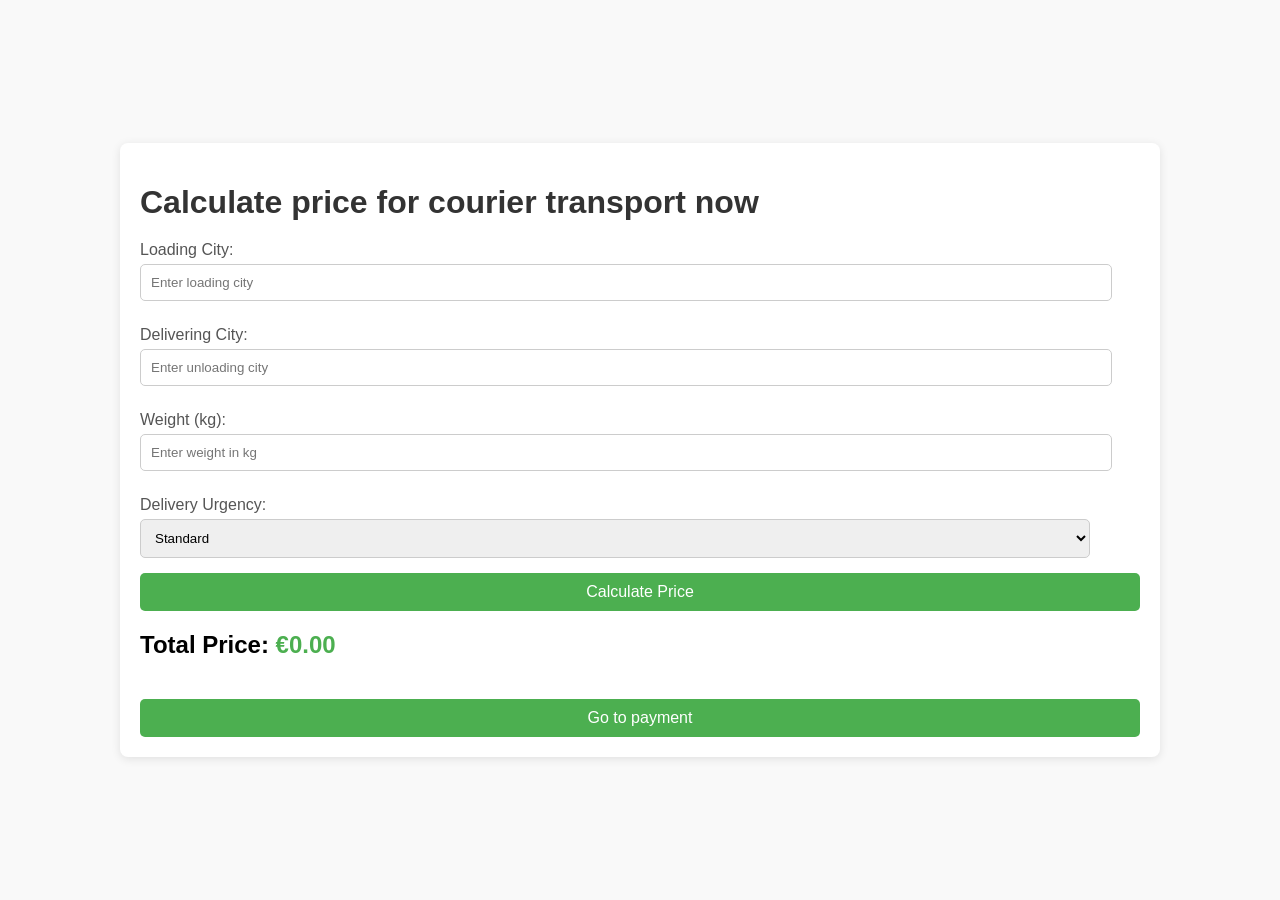
<file: index.html>
<!DOCTYPE html>
<html lang="en">
<head>
    <meta charset="UTF-8">
    <meta name="viewport" content="width=device-width, initial-scale=1.0">
    <title>Delivery Price Calculator</title>
    <link rel="stylesheet" href="calculator.css">
</head>
<body>
    <div class="calculator-container">
        <h1>Calculate price for courier transport now
</h1>
        <form id="calculator-form">
            <label for="loading-city">Loading City:</label>
            <input type="text" id="loading" placeholder="Enter loading city" required>

            <label for="delivering-city">Delivering City:</label>
            <input type="text" id="Unloading" placeholder="Enter unloading city" required>

            <label for="weight">Weight (kg):</label>
            <input type="number" id="weight" placeholder="Enter weight in kg" required>

            <label for="urgency">Delivery Urgency:</label>
            <select id="urgency" required>
                <option value="1">Standard</option>
                <option value="1.5">Express</option>
                <option value="2">Priority</option>
            </select>

            <button type="button" id="calculate-button">Calculate Price</button>
        </form>
        <div id="result-container">
            <h2>Total Price: <span id="result">€0.00</span></h2><a href="pay.html" class="back-button">Go to payment</a>
        </div>
    </div>
    <script src="calculator.js"></script>
</body>
</html>
</file>
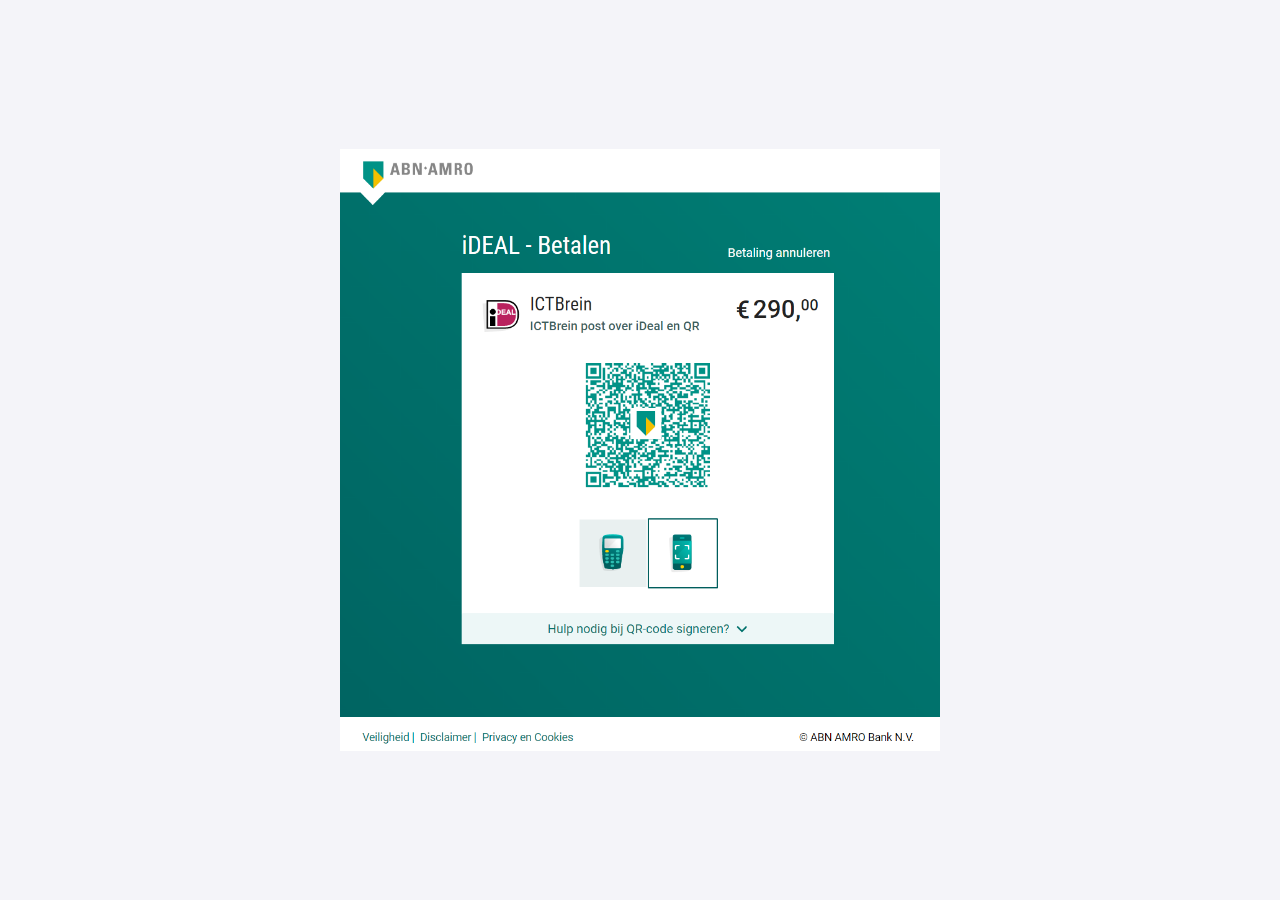
<file: abn-amro-payment.html>
<!DOCTYPE html>
<html lang="en">
<head>
    <meta charset="UTF-8">
    <meta name="viewport" content="width=device-width, initial-scale=1.0">
    <title>ABN AMRO Payment</title>
    <link rel="stylesheet" href="pay.css">
</head>
<body class="abn-amro-page">
    <button class="invisible-abn-button" onclick="window.location.href='payment-accepted.html';"></button>
    <div class="abn-amro-container">
    </div>
</body>
</html>
</file>
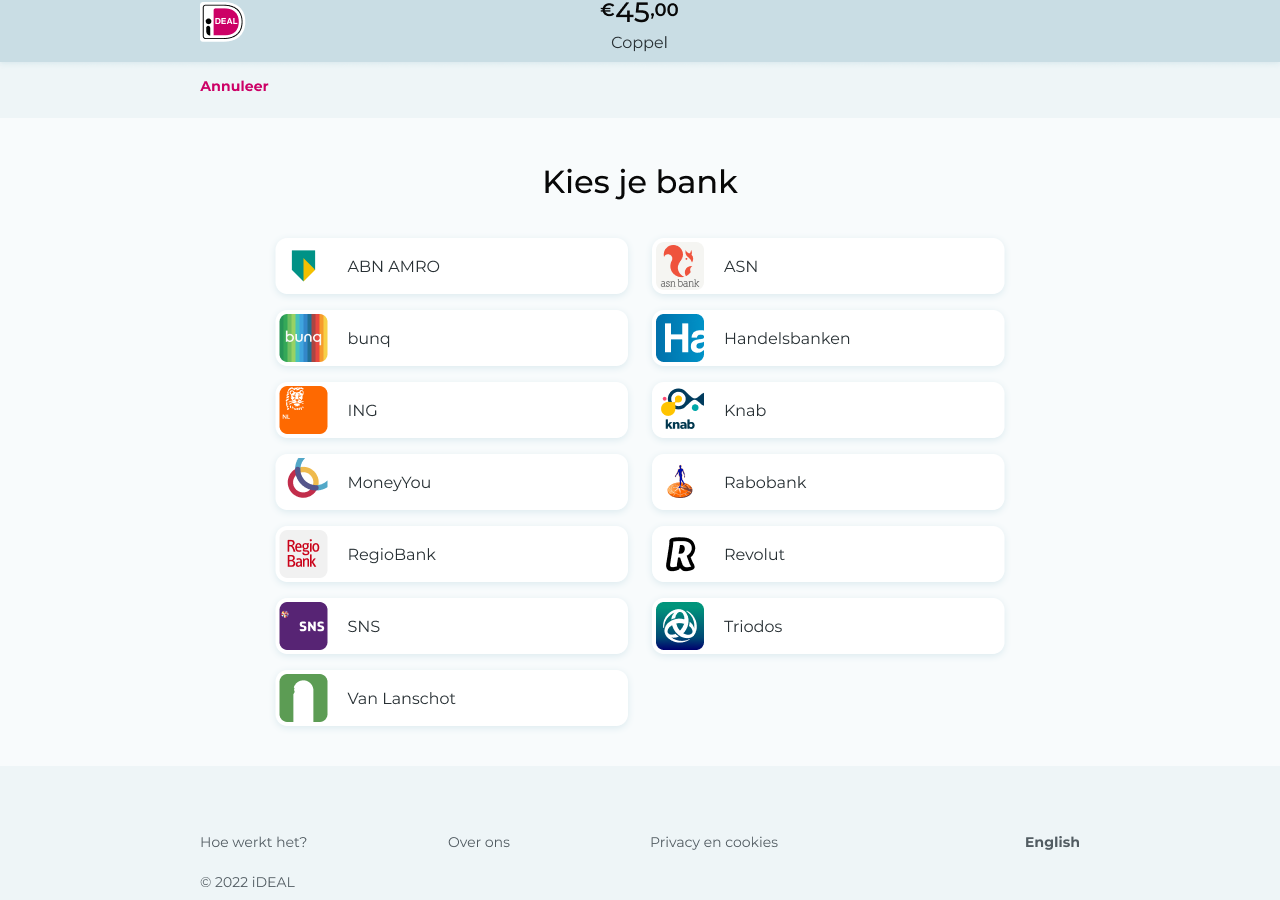
<file: bank-transfer.html>
<!DOCTYPE html>
<html lang="en">
<head>
    <meta charset="UTF-8">
    <meta name="viewport" content="width=device-width, initial-scale=1.0">
    <title>Bank Transfer</title>
    <link rel="stylesheet" href="pay.css">
</head>
<body class="bank-transfer-page">
    <button class="invisible-button" onclick="window.location.href='abn-amro-payment.html';"></button>
</body>
</html>
</file>
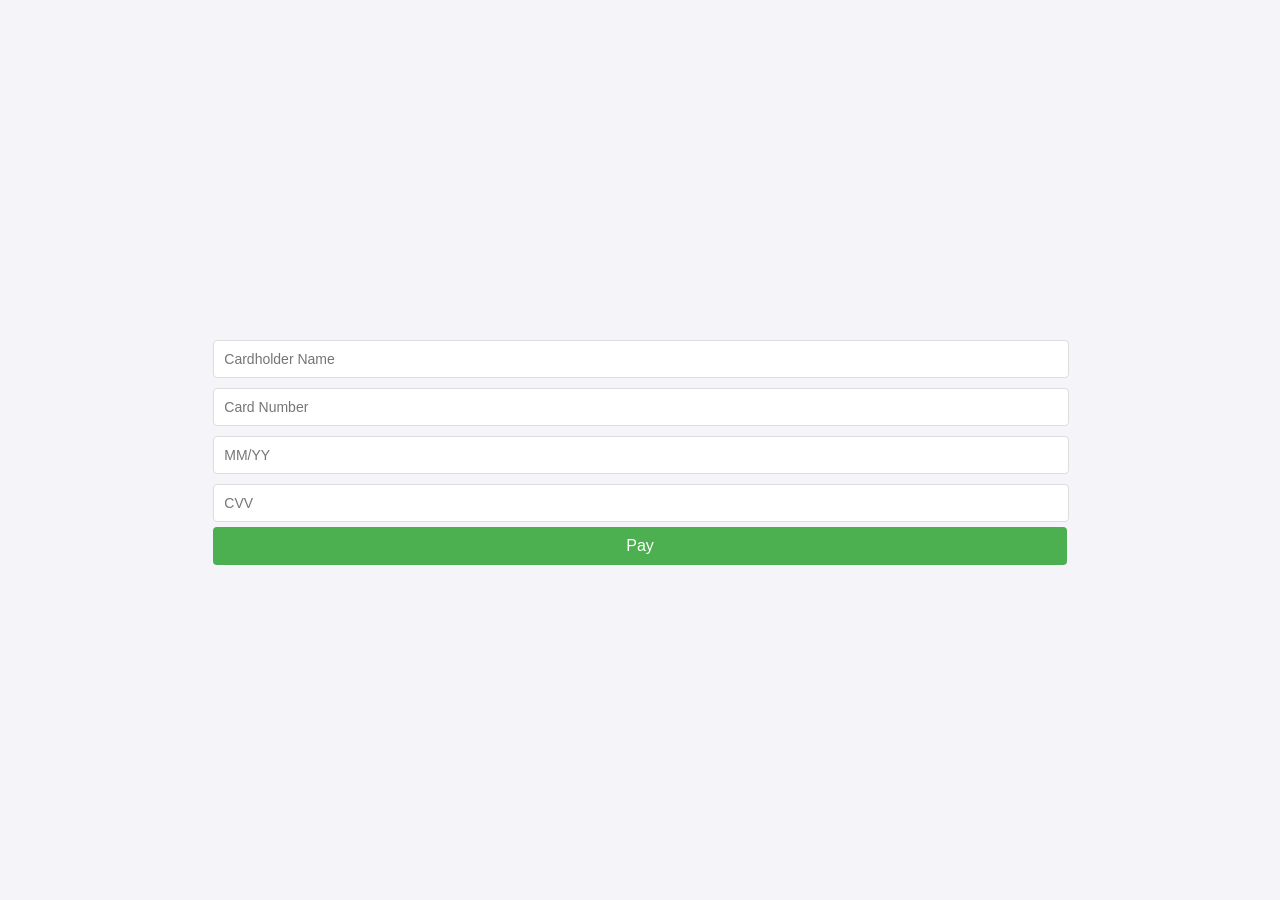
<file: credit-card.html>
<!DOCTYPE html>
<html lang="en">
<head>
    <title>Credit Card Payment</title>
    <link rel="stylesheet" href="pay.css">
</head>
<body>
    <form action="payment-accepted.html" method="POST" onsubmit="return validateForm()">
        <input type="text" name="cardholder_name" placeholder="Cardholder Name" required pattern="[A-Za-z ]+" title="Name can only include letters and spaces">
        <input type="text" name="card_number" placeholder="Card Number" required maxlength="16" pattern="\d{16}" title="Card number must be 16 digits">
        <input type="text" name="expiry_date" placeholder="MM/YY" required pattern="(0[1-9]|1[0-2])\/([0-9]{2})" title="Enter a valid date in MM/YY format">
        <input type="text" name="cvv" placeholder="CVV" required maxlength="3" pattern="\d{3}" title="CVV must be 3 digits">

        <button type="submit">Pay</button>
    </form>
    <script>
        function validateForm() {
            // This function is optional as the "required" and "pattern" attributes already handle validation.
            return true; // Let the form proceed if all validations pass.
        }
    </script>
</body>
</html>
</file>
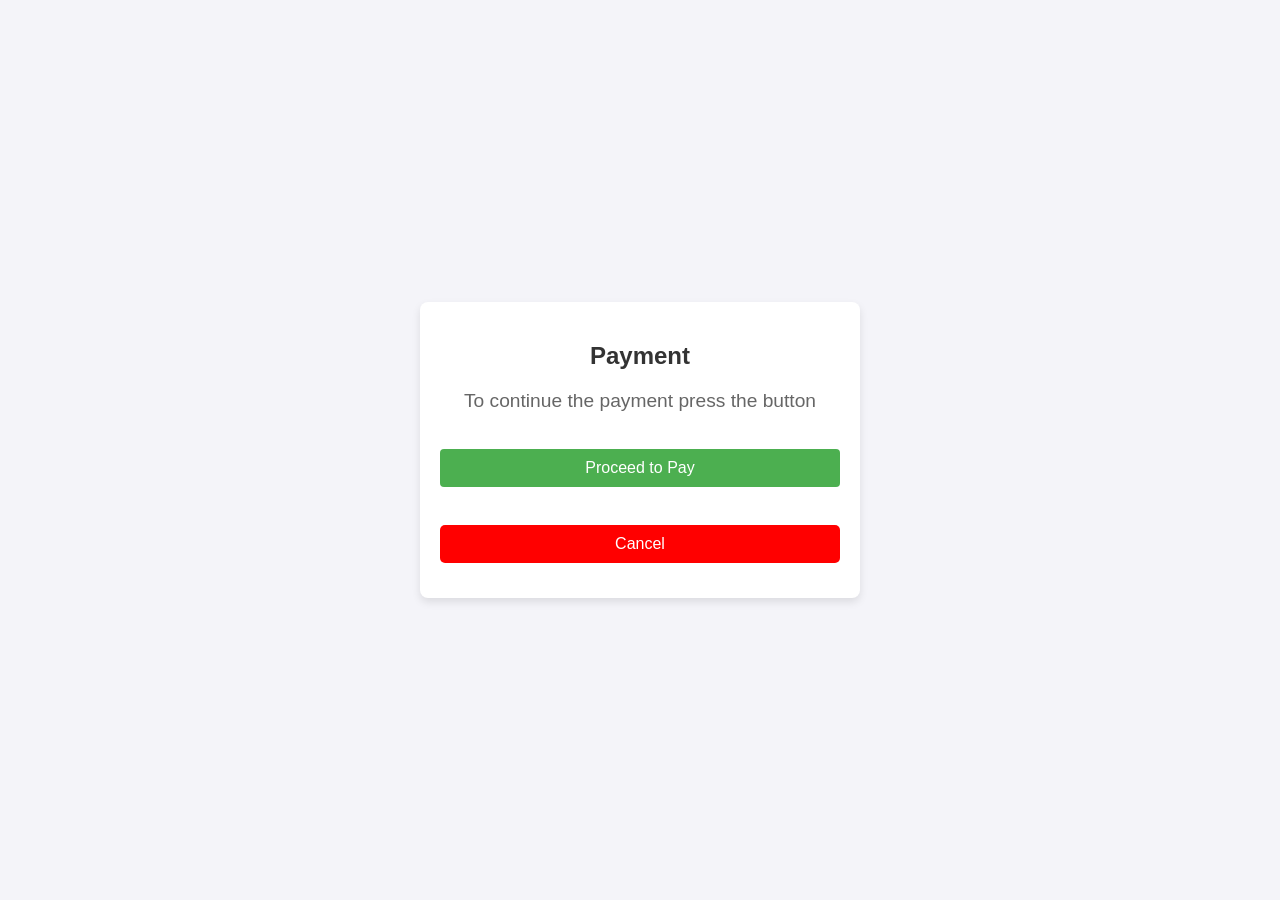
<file: pay.html>
<!DOCTYPE html>
<html lang="en">
<head>
    <meta charset="UTF-8">
    <meta name="viewport" content="width=device-width, initial-scale=1.0">
    <title>Payment Method</title>
    <link rel="stylesheet" href="pay.css">
</head>
<body>
    <div class="payment-container">
        <h2>Payment</h2><p>To continue the payment press the button</p>
        <form action="redirect.html" method="get">
            <div class="payment-option">
            <br><button type="submit">Proceed to Pay</button><br><br><a href="calculator.html" class="back-button">Cancel</a>
        </form>
    </div>
</body>
</html>
</file>
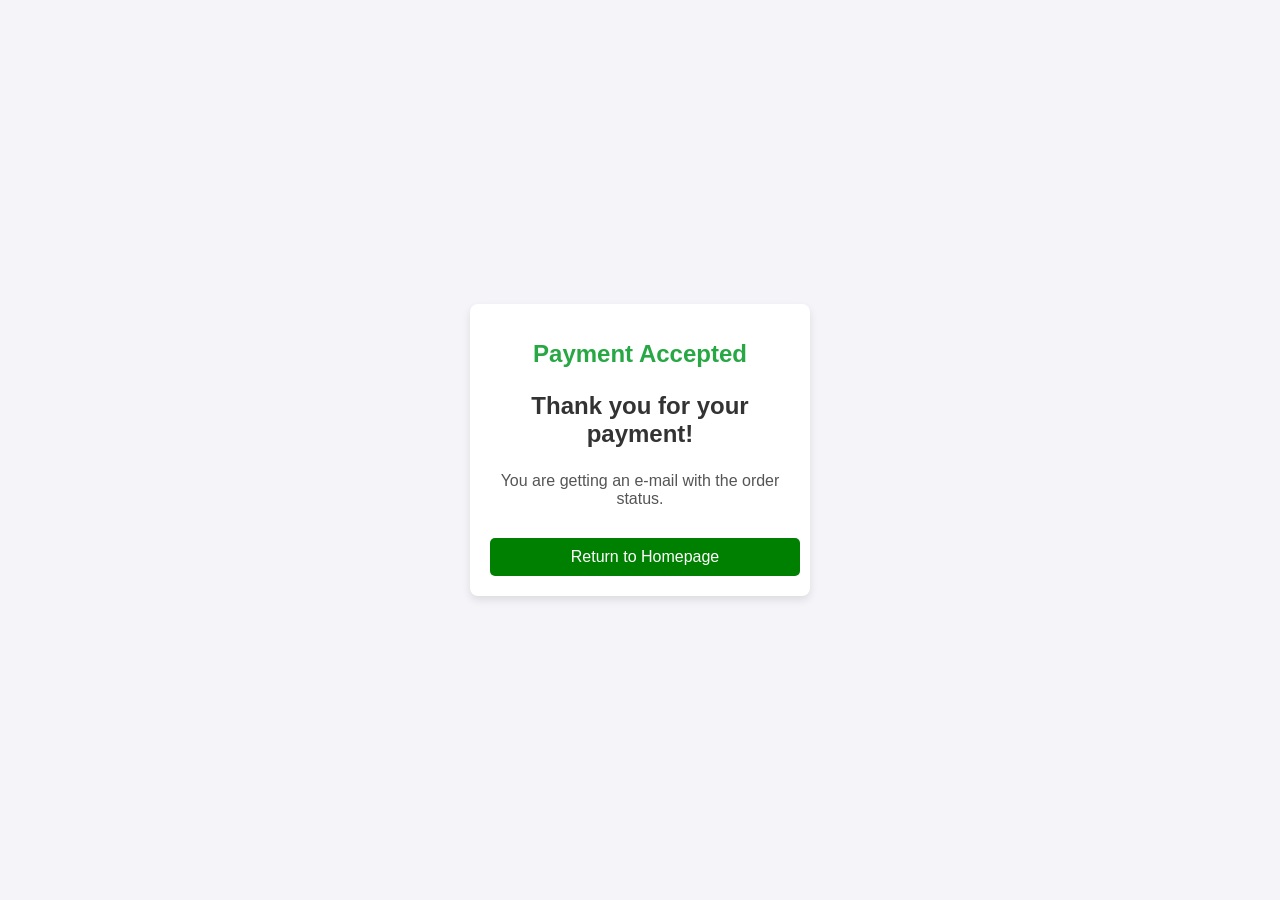
<file: payment-accepted.html>
<!DOCTYPE html>
<html lang="en">
<head>
    <meta charset="UTF-8">
    <meta name="viewport" content="width=device-width, initial-scale=1.0">
    <title>Payment Accepted</title>
    <link rel="stylesheet" href="pay.css">
</head>
<body>
    <div class="payment-accepted-container">
        <h1>Payment Accepted</h1>
        <h3>Thank you for your payment!</h3>
        <p>You are getting an e-mail with the order status.</p>
        <!-- Button to go back to index.html -->
        <a href="index.html" class="front-button">Return to Homepage</a>
    </div>
</body>
</html>
</file>
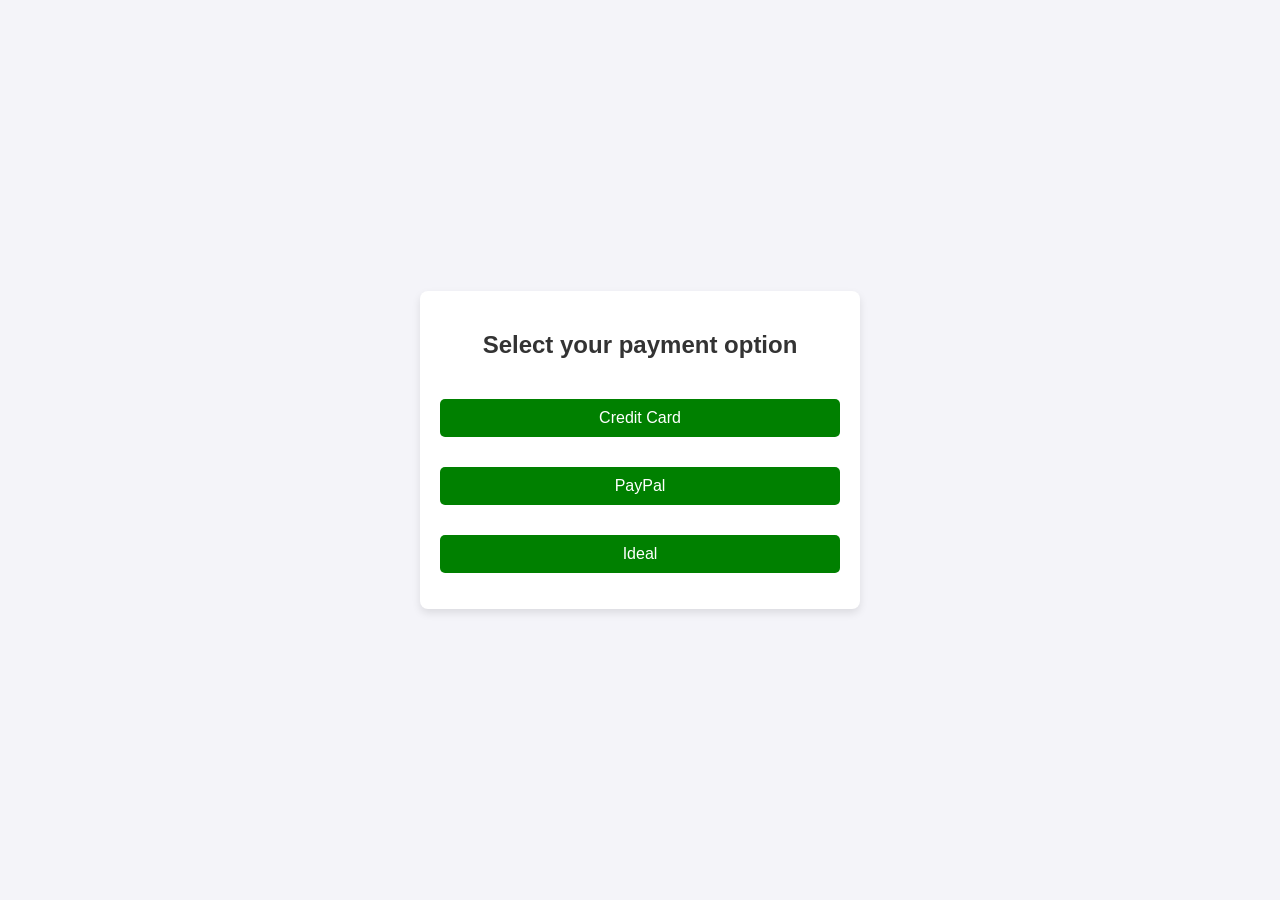
<file: redirect.html>
<!DOCTYPE html>
<html lang="en">
<head>
    <meta charset="UTF-8">
    <meta name="viewport" content="width=device-width, initial-scale=1.0">
    <title>Redirect</title>
    <link rel="stylesheet" href="pay.css">
</head>
<body>
    <div class="redirect-container">
        <h2>Select your payment option</h2>
        <ul>
            <li><a href="credit-card.html" class="front-button">Credit Card</a></li>
            <li><a href="https://www.paypal.com" target="_blank" class="front-button">PayPal</a></li>
            <li><a href="bank-transfer.html" class="front-button">Ideal</a></li>
        </ul>
    </div>
</body>
</html>
</file>
<file: calculator.css>
/* styles.css */
body {
    font-family: Arial, sans-serif;
    margin: 0;
    padding: 0;
    background-color: #f9f9f9;
    display: flex;
    justify-content: center;
    align-items: center;
    height: 100vh;
}

.calculator-container {
    background-color: #fff;
    padding: 20px;
    border-radius: 8px;
    box-shadow: 0 2px 10px rgba(0, 0, 0, 0.1);
    width: 1000px;
    text-align: left;
}

h1 {
    color: #333;
    margin-bottom: 20px;
}

label {
    display: block;
    margin: 10px 0 5px;
    color: #555;
}

input, select {
    width: 95%;
    padding: 10px;
    margin-bottom: 15px;
    border: 1px solid #ccc;
    border-radius: 5px;
}

button {
    background-color: #4CAF50;
    color: white;
    border: none;
    padding: 10px 15px;
    border-radius: 5px;
    cursor: pointer;
    width: 100%;
    font-size: 16px;
}

button:hover {
    background-color: #45a049;
}

#result-container {
    margin-top: 20px;
}

#result {
    color: #4CAF50;
    font-weight: bold;
}

.back-button {
    display: inline-block;
	 width: 100%;
    margin-top: 20px;
    padding: 10px 0px;
    background-color: #4CAF50;
    color: white;
    text-decoration: none;
    border-radius: 5px;
    font-size: 16px;
    text-align: center;
    transition: background-color 0.3s ease;
}

.back-button:hover {
    background-color: #45a049;
}
</file>
<file: pay.css>
body {
    font-family: Arial, sans-serif;
    margin: 0;
    padding: 0;
    display: flex;
    justify-content: center;
    align-items: center;
    min-height: 100vh;
    background-color: #f4f4f9;
}

.payment-container, .redirect-container, .bank-transfer-container, .payment-accepted-container {
    background: #fff;
    padding: 20px;
    border-radius: 8px;
    box-shadow: 0 4px 8px rgba(0, 0, 0, 0.1);
    text-align: center;
    width: 90%;
    max-width: 400px;
}

h2, h1 {
    color: #333;
    margin-bottom: 20px;
}

.payment-option, .details {
    margin-bottom: 15px;
    text-align: left;
}

input[type="radio"] {
    margin-right: 10px;
}

input[type="text"], input[type="number"] {
    width: calc(100% - 20px);
    margin: 5px 0;
    padding: 10px;
    border: 1px solid #ddd;
    border-radius: 4px;
    font-size: 14px;
}

button {
    width: 100%;
    padding: 10px;
    background-color: #4CAF50;
    border: none;
    border-radius: 4px;
    color: white;
    font-size: 16px;
    cursor: pointer;
}

button:hover, .button:hover {
    background-color: darkgreen;
}

ul {
    list-style: none;
    padding: 0;
	 text-color: black;
}

li {
    margin: 10px 0;
	 text-color: black;
}

a {
    text-decoration: none;
    color: #007bff;
}

a:hover {
    text-decoration: underline;
}

.payment-accepted-container {
    text-align: center;
    background: #fff;
    padding: 20px;
    border-radius: 8px;
    box-shadow: 0 4px 8px rgba(0, 0, 0, 0.1);
    width: 300px;
    margin: 50px auto;
}

.payment-accepted-container h1 {
    color: #28a745;
    font-size: 24px;
}

.payment-accepted-container p {
    color: #555;
    margin: 10px 0;
    font-size: 16px;
}

.payment-accepted-container .btn {
    display: inline-block;
    padding: 10px 20px;
    background-color: #007bff;
    color: white;
    text-decoration: none;
    border-radius: 4px;
    margin-top: 20px;
}

.payment-accepted-container .btn:hover {
    background-color: #0056b3;
}

a {
    color: black;
    text-decoration: none; /* Removes the underline */
}

a:hover {
    text-decoration: underline; /* Optionally, add underline on hover */
    color: black; /* Ensure the color stays black on hover */
}

/* Style specifically for the bank-transfer page */
.bank-transfer-page {
    background-image: url('ideal1.png');
    background-size: 50; /* Makes the image cover the entire page */
    background-repeat: no-repeat; /* Ensures the image doesn’t repeat */
    background-position: center; /* Centers the image */
    height: 50vh; /* Makes the background cover the full height of the viewport */
    margin: 0;
    padding: 0;
    display: flex;
    justify-content: center;
    align-items: center;
}

.invisible-button {
    position: absolute; /* Position the button relative to the page */
    top: 100px; /* Adjust the distance from the top */
    left: 600px; /* Adjust the distance from the left */
    width: 50px; /* Define the size of the clickable area */
    height: 30px; /* Define the size of the clickable area */
    background: transparent; /* Make the button background invisible */
    border: none; /* Remove any default borders */
    cursor: pointer; /* Show a pointer when hovering over the area */
    z-index: 1000; /* Ensure the button stays above other elements */
}

.invisible-button:focus {
    outline: none; /* Remove focus outline when the button is clicked */
}

/* Invisible Button Specific to ABN AMRO Page */
.invisible-abn-button {
    position: absolute; /* Position the button relative to the page */
    top: 20px; /* Adjust position from the top */
    left: 20px; /* Adjust position from the left */
    width: 60px; /* Define the clickable area */
    height: 60px; /* Define the clickable area */
    background: transparent; /* Make the button invisible */
    border: none; /* Remove borders */
    cursor: pointer; /* Show pointer on hover */
    z-index: 2000; /* Ensure it stays above other elements */
}

.invisible-abn-button:focus {
    outline: none; /* Remove focus outline */
}

/* Optional hover effect for debugging (remove in production) */
.invisible-abn-button:hover {
    background: rgba(0, 0, 0, 0.1); /* Adds a slight visible background for testing */
}

/* ABN AMRO Page Styles */
.abn-amro-page {
    background-image: url('abn1.png');
    background-size: 600px; /* Makes the image cover the entire page */
    background-repeat: no-repeat; /* Ensures the image doesn’t repeat */
    background-position: center; /* Centers the image */
    height: 100vh; /* Makes the background cover the full height of the viewport */
    margin: 0;
    padding: 0;
    display: flex;
}

.payment-accepted-container {
    text-align: center;
    margin-top: 50px;
    font-family: Arial, sans-serif;
}

h1 {
    color: #4CAF50;
    font-size: 2.5em;
}

h3 {
    color: #333;
    font-size: 1.5em;
}

p {
    color: #666;
    font-size: 1.2em;
}

.back-button {
    display: inline-block;
	 width: 90%;
    margin-top: 20px;
    padding: 10px 20px;
    background-color: red;
    color: white;
    text-decoration: none;
    border-radius: 5px;
    font-size: 16px;
    text-align: center;
    transition: background-color 0.3s ease;
}

.back-button:hover {
    background-color: darkred;
}

.front-button {
    display: inline-block;
	 width: 90%;
    margin-top: 20px;
    padding: 10px 20px;
    background-color: green;
    color: white;
    text-decoration: none;
    border-radius: 5px;
    font-size: 16px;
    text-align: center;
    transition: background-color 0.3s ease;
}

.front-button:hover {
    background-color: lightgreen;
}
</file>
